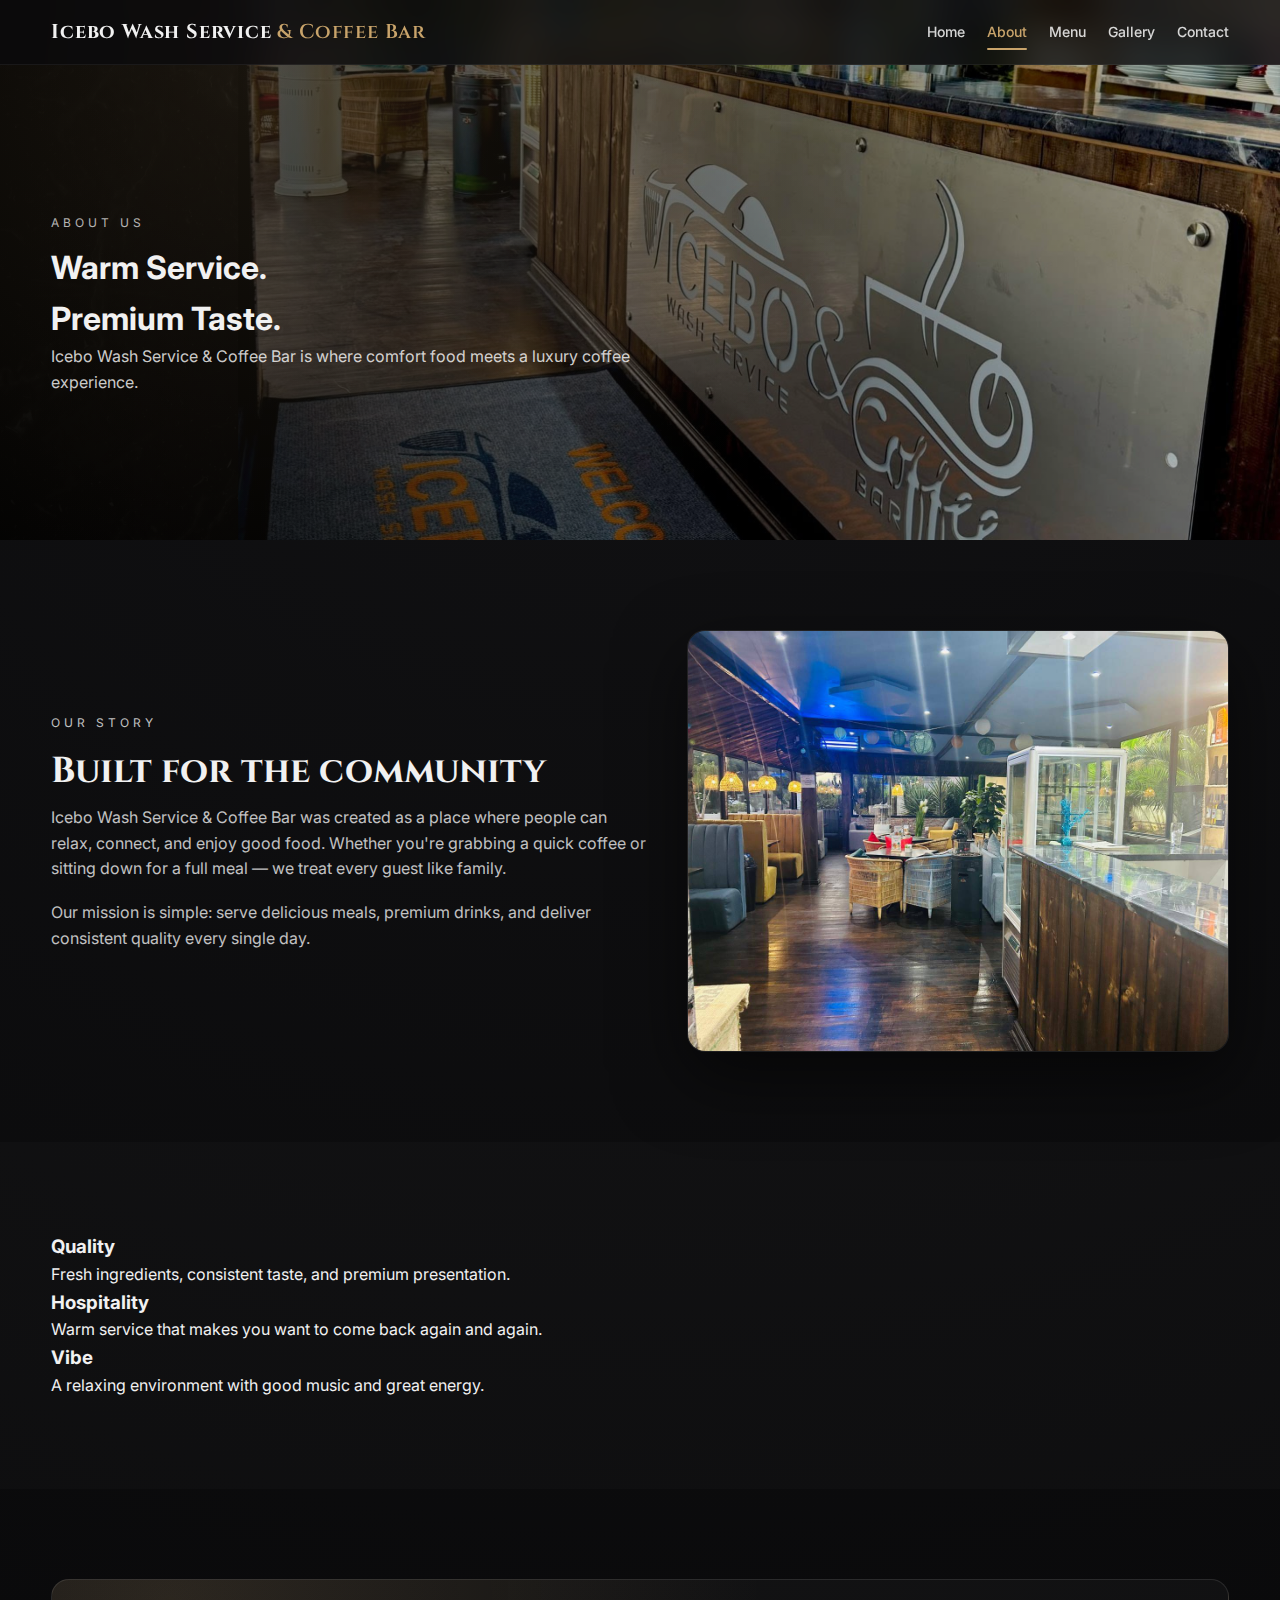
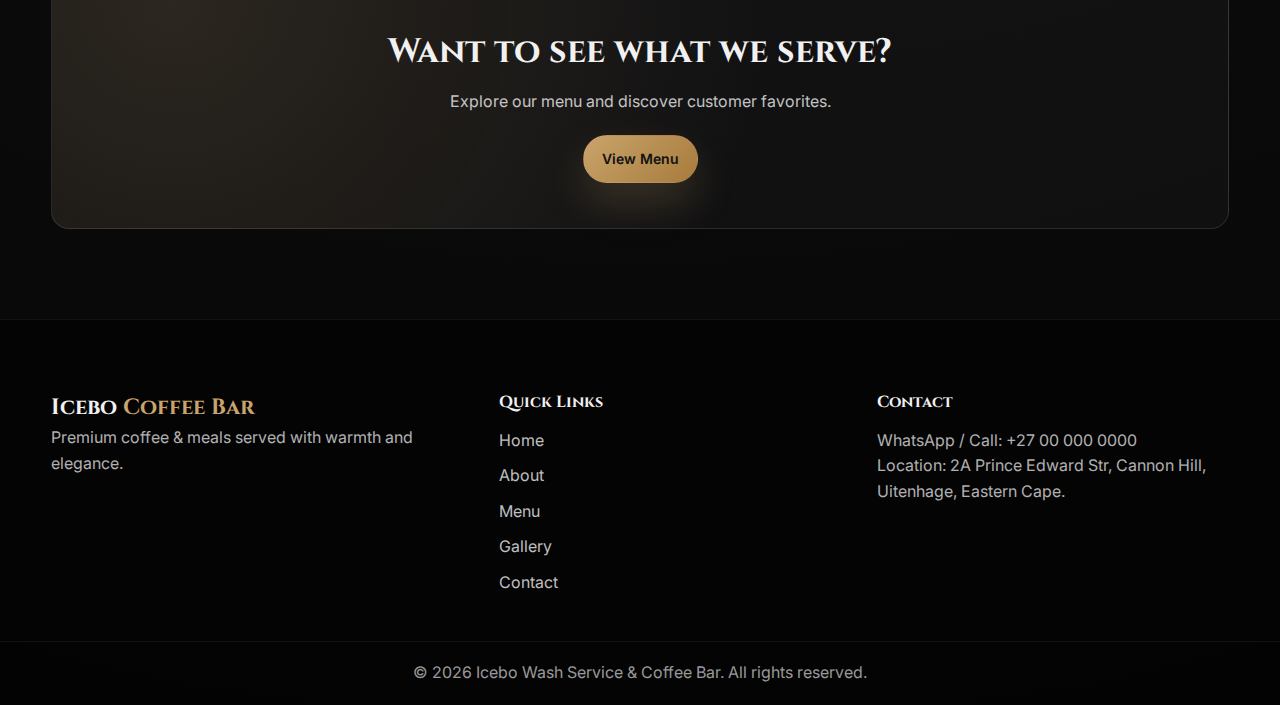
<file: about.html>
<!DOCTYPE html>
<html lang="en">
<head>
  <meta charset="UTF-8" />
  <meta name="viewport" content="width=device-width, initial-scale=1.0" />
  <title>Icebo Coffee Bar | About</title>

  <link rel="stylesheet" href="style.css" />
  <link rel="preconnect" href="https://fonts.googleapis.com">
  <link rel="preconnect" href="https://fonts.gstatic.com" crossorigin>
  <link href="https://fonts.googleapis.com/css2?family=Cinzel:wght@400;600;700&family=Inter:wght@300;400;500;600&display=swap" rel="stylesheet">
</head>

<body>
  <header class="header">
    <div class="container nav-wrap">
      <a class="logo" href="index.html">
        Icebo Wash Service <span> & Coffee Bar</span>
      </a>

      <nav class="nav" id="nav">
        <a href="index.html">Home</a>
        <a href="about.html" class="active">About</a>
        <a href="menu.html">Menu</a>
        <a href="gallery.html">Gallery</a>
        <a href="contact.html">Contact</a>
      </nav>

      <button class="nav-btn" id="navBtn" aria-label="Open Menu">
        <span></span><span></span><span></span>
      </button>
    </div>
  </header>

  <section class="page-hero">
    <div class="hero-overlay"></div>
    <div class="container page-hero-content">
      <p class="kicker">ABOUT US</p>
      <h1>Warm Service. <br> Premium Taste.</h1>
      <p class="subtext">
        Icebo Wash Service & Coffee Bar is where comfort food meets a luxury coffee experience.
      </p>
    </div>
  </section>

  <section class="section">
    <div class="container grid-2">
      <div class="text-block">
        <p class="section-kicker">OUR STORY</p>
        <h2>Built for the community</h2>
        <p>
          Icebo Wash Service & Coffee Bar was created as a place where people can relax,
          connect, and enjoy good food. Whether you're grabbing a quick coffee
          or sitting down for a full meal — we treat every guest like family.
        </p>

        <p>
          Our mission is simple: serve delicious meals, premium drinks, and
          deliver consistent quality every single day.
        </p>
      </div>

      <div class="image-card">
        <img src="images/1.jpg" alt="Restaurant interior" />
      </div>
    </div>
  </section>

  <section class="section alt">
    <div class="container grid-3">
      <div class="value-card">
        <h3>Quality</h3>
        <p>Fresh ingredients, consistent taste, and premium presentation.</p>
      </div>
      <div class="value-card">
        <h3>Hospitality</h3>
        <p>Warm service that makes you want to come back again and again.</p>
      </div>
      <div class="value-card">
        <h3>Vibe</h3>
        <p>A relaxing environment with good music and great energy.</p>
      </div>
    </div>
  </section>

  <section class="cta">
    <div class="container cta-box">
      <h2>Want to see what we serve?</h2>
      <p>Explore our menu and discover customer favorites.</p>
      <a class="btn primary" href="menu.html">View Menu</a>
    </div>
  </section>

  <footer class="footer">
    <div class="container footer-grid">
      <div>
        <h3 class="footer-logo">Icebo <span>Coffee Bar</span></h3>
        <p class="muted">
          Premium coffee & meals served with warmth and elegance.
        </p>
      </div>

      <div>
        <h4>Quick Links</h4>
        <a href="index.html">Home</a>
        <a href="about.html">About</a>
        <a href="menu.html">Menu</a>
        <a href="gallery.html">Gallery</a>
        <a href="contact.html">Contact</a>
      </div>

      <div>
        <h4>Contact</h4>
        <p class="muted">WhatsApp / Call: +27 00 000 0000</p>
        <p class="muted">Location: 2A Prince Edward Str, Cannon Hill, Uitenhage, Eastern Cape.</p>
      </div>
    </div>

    <div class="footer-bottom">
      <p>© <span id="year"></span> Icebo Wash Service & Coffee Bar. All rights reserved.</p>
    </div>
  </footer>

  <script src="script.js"></script>
</body>
</html>
</file>
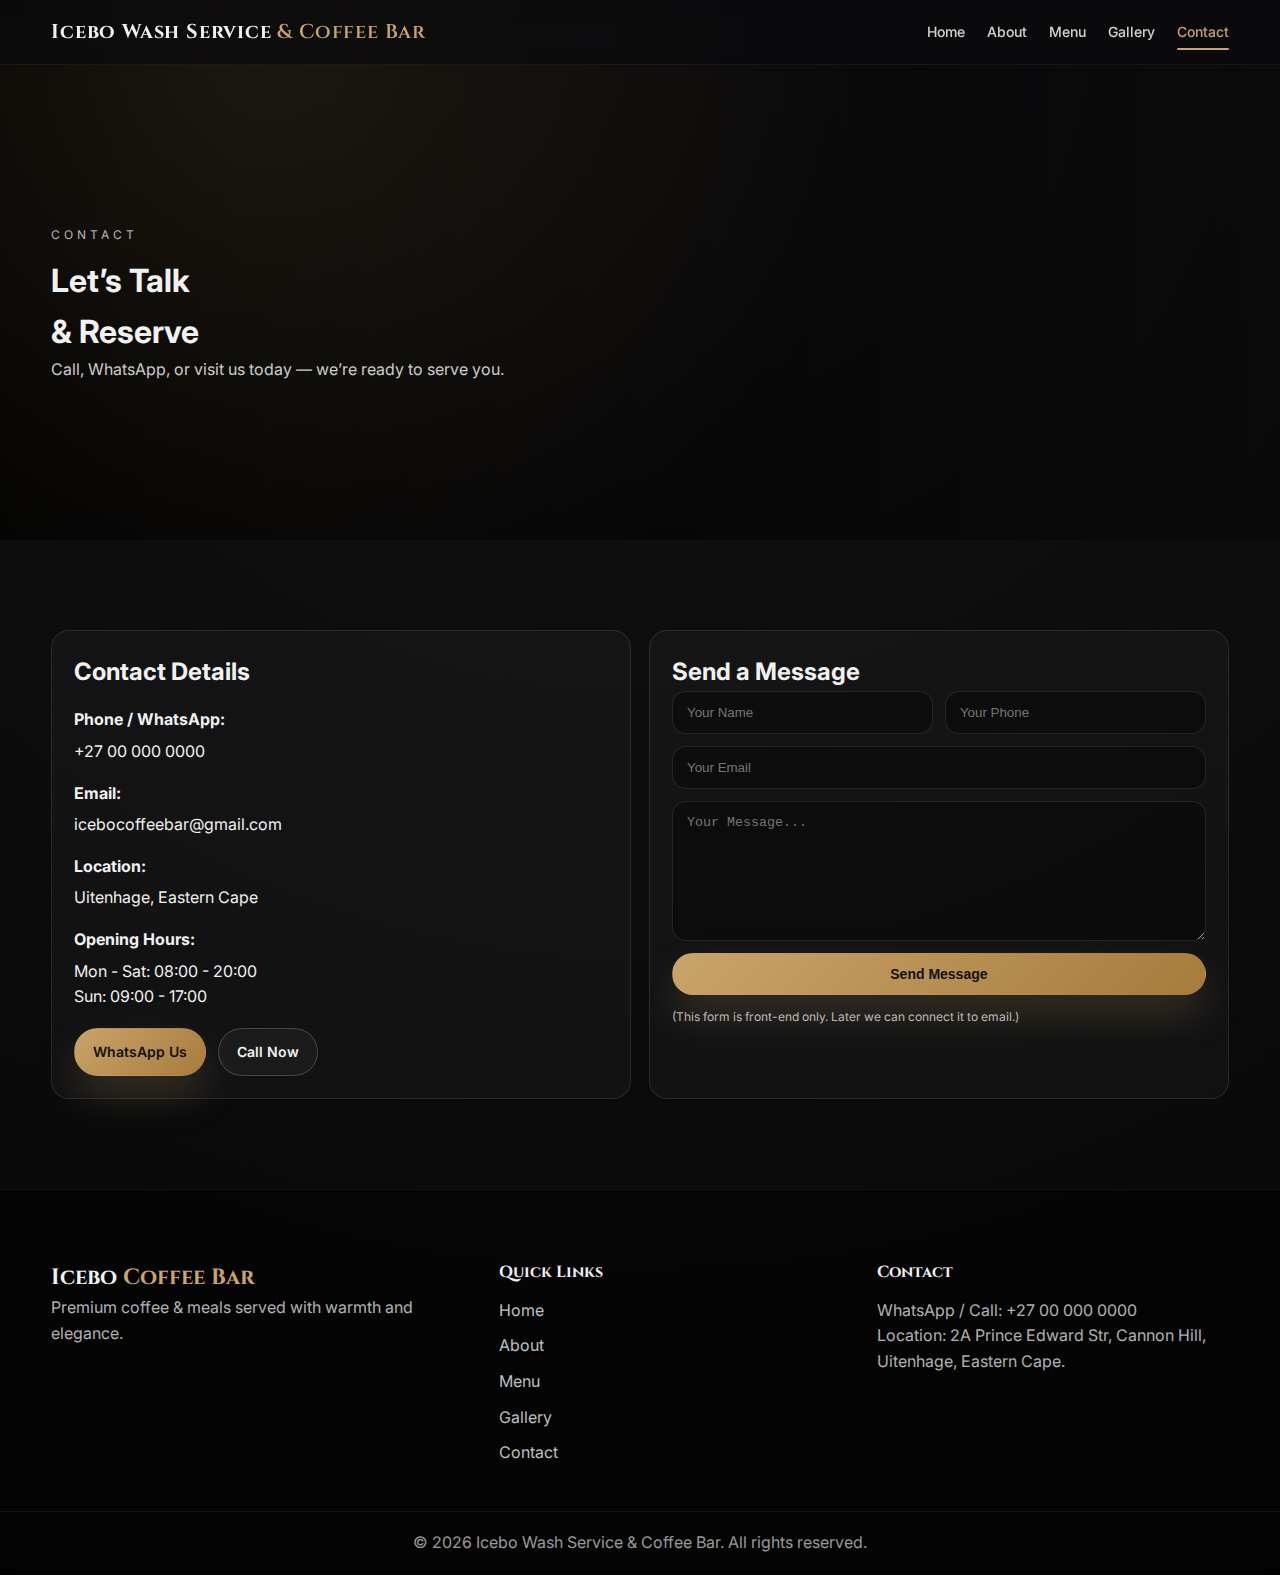
<file: contact.html>
<!DOCTYPE html>
<html lang="en">
<head>
  <meta charset="UTF-8" />
  <meta name="viewport" content="width=device-width, initial-scale=1.0" />
  <title>Icebo Wash Service & Coffee Bar | Contact</title>

  <link rel="stylesheet" href="style.css" />
  <link rel="preconnect" href="https://fonts.googleapis.com">
  <link rel="preconnect" href="https://fonts.gstatic.com" crossorigin>
  <link href="https://fonts.googleapis.com/css2?family=Cinzel:wght@400;600;700&family=Inter:wght@300;400;500;600&display=swap" rel="stylesheet">
</head>

<body>
  <header class="header">
    <div class="container nav-wrap">
      <a class="logo" href="index.html">
        Icebo Wash Service <span>& Coffee Bar</span>
      </a>

      <nav class="nav" id="nav">
        <a href="index.html">Home</a>
        <a href="about.html">About</a>
        <a href="menu.html">Menu</a>
        <a href="gallery.html">Gallery</a>
        <a href="contact.html" class="active">Contact</a>
      </nav>

      <button class="nav-btn" id="navBtn" aria-label="Open Menu">
        <span></span><span></span><span></span>
      </button>
    </div>
  </header>

  <section class="page-hero contact-hero">
    <div class="hero-overlay"></div>
    <div class="container page-hero-content">
      <p class="kicker">CONTACT</p>
      <h1>Let’s Talk <br> & Reserve</h1>
      <p class="subtext">
        Call, WhatsApp, or visit us today — we’re ready to serve you.
      </p>
    </div>
  </section>

  <section class="section">
    <div class="container contact-grid">

      <div class="contact-box">
        <h2>Contact Details</h2>

        <div class="contact-row">
          <strong>Phone / WhatsApp:</strong>
          <p>+27 00 000 0000</p>
        </div>

        <div class="contact-row">
          <strong>Email:</strong>
          <p>icebocoffeebar@gmail.com</p>
        </div>

        <div class="contact-row">
          <strong>Location:</strong>
          <p>Uitenhage, Eastern Cape</p>
        </div>

        <div class="contact-row">
          <strong>Opening Hours:</strong>
          <p>Mon - Sat: 08:00 - 20:00 <br> Sun: 09:00 - 17:00</p>
        </div>

        <div class="contact-actions">
          <a class="btn primary" href="https://wa.me/27000000000" target="_blank">WhatsApp Us</a>
          <a class="btn ghost" href="tel:+27000000000">Call Now</a>
        </div>
      </div>

      <div class="contact-box">
        <h2>Send a Message</h2>

        <form class="form">
          <div class="form-row">
            <input type="text" placeholder="Your Name" required />
            <input type="text" placeholder="Your Phone" required />
          </div>

          <input type="email" placeholder="Your Email" required />
          <textarea placeholder="Your Message..." required></textarea>

          <button class="btn primary" type="submit">Send Message</button>
          <p class="muted tiny">
            (This form is front-end only. Later we can connect it to email.)
          </p>
        </form>
      </div>

    </div>
  </section>

  <footer class="footer">
    <div class="container footer-grid">
      <div>
        <h3 class="footer-logo">Icebo <span>Coffee Bar</span></h3>
        <p class="muted">
          Premium coffee & meals served with warmth and elegance.
        </p>
      </div>

      <div>
        <h4>Quick Links</h4>
        <a href="index.html">Home</a>
        <a href="about.html">About</a>
        <a href="menu.html">Menu</a>
        <a href="gallery.html">Gallery</a>
        <a href="contact.html">Contact</a>
      </div>

      <div>
        <h4>Contact</h4>
        <p class="muted">WhatsApp / Call: +27 00 000 0000</p>
        <p class="muted">Location: 2A Prince Edward Str, Cannon Hill, Uitenhage, Eastern Cape.</p>
      </div>
    </div>

    <div class="footer-bottom">
      <p>© <span id="year"></span> Icebo Wash Service & Coffee Bar. All rights reserved.</p>
    </div>
  </footer>

  <script src="script.js"></script>
</body>
</html>
</file>
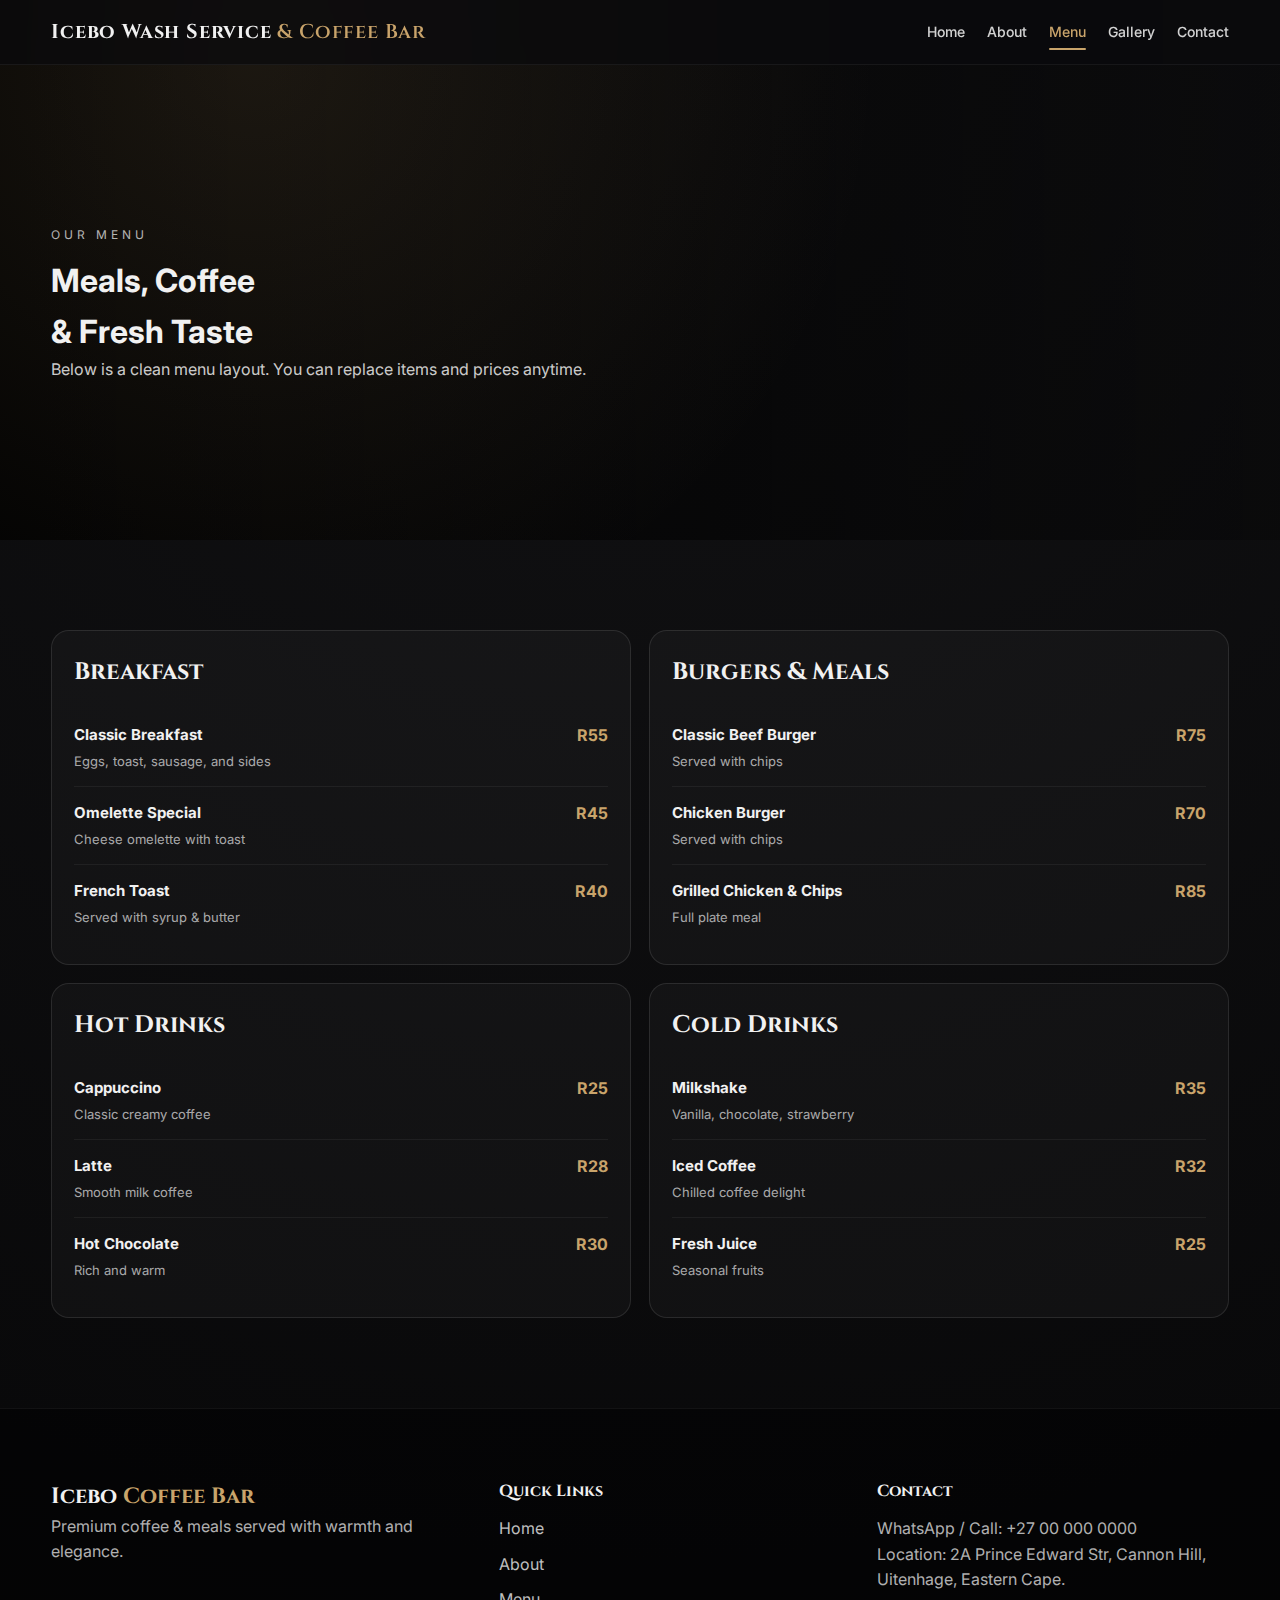
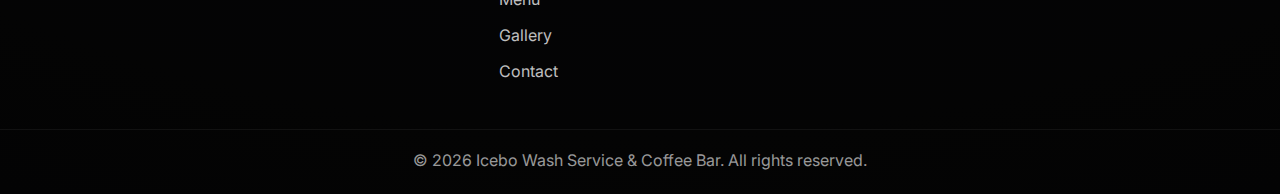
<file: menu.html>
<!DOCTYPE html>
<html lang="en">
<head>
  <meta charset="UTF-8" />
  <meta name="viewport" content="width=device-width, initial-scale=1.0" />
  <title>Icebo Coffee Bar | Menu</title>

  <link rel="stylesheet" href="style.css" />
  <link rel="preconnect" href="https://fonts.googleapis.com">
  <link rel="preconnect" href="https://fonts.gstatic.com" crossorigin>
  <link href="https://fonts.googleapis.com/css2?family=Cinzel:wght@400;600;700&family=Inter:wght@300;400;500;600&display=swap" rel="stylesheet">
</head>

<body>
  <header class="header">
    <div class="container nav-wrap">
      <a class="logo" href="index.html">
        Icebo Wash Service <span>& Coffee Bar</span>
      </a>

      <nav class="nav" id="nav">
        <a href="index.html">Home</a>
        <a href="about.html">About</a>
        <a href="menu.html" class="active">Menu</a>
        <a href="gallery.html">Gallery</a>
        <a href="contact.html">Contact</a>
      </nav>

      <button class="nav-btn" id="navBtn" aria-label="Open Menu">
        <span></span><span></span><span></span>
      </button>
    </div>
  </header>

  <section class="page-hero menu-hero">
    <div class="hero-overlay"></div>
    <div class="container page-hero-content">
      <p class="kicker">OUR MENU</p>
      <h1>Meals, Coffee <br> & Fresh Taste</h1>
      <p class="subtext">
        Below is a clean menu layout. You can replace items and prices anytime.
      </p>
    </div>
  </section>

  <section class="section">
    <div class="container menu-grid">

      <div class="menu-box">
        <h2>Breakfast</h2>

        <div class="menu-item">
          <div>
            <h4>Classic Breakfast</h4>
            <p>Eggs, toast, sausage, and sides</p>
          </div>
          <span>R55</span>
        </div>

        <div class="menu-item">
          <div>
            <h4>Omelette Special</h4>
            <p>Cheese omelette with toast</p>
          </div>
          <span>R45</span>
        </div>

        <div class="menu-item">
          <div>
            <h4>French Toast</h4>
            <p>Served with syrup & butter</p>
          </div>
          <span>R40</span>
        </div>
      </div>

      <div class="menu-box">
        <h2>Burgers & Meals</h2>

        <div class="menu-item">
          <div>
            <h4>Classic Beef Burger</h4>
            <p>Served with chips</p>
          </div>
          <span>R75</span>
        </div>

        <div class="menu-item">
          <div>
            <h4>Chicken Burger</h4>
            <p>Served with chips</p>
          </div>
          <span>R70</span>
        </div>

        <div class="menu-item">
          <div>
            <h4>Grilled Chicken & Chips</h4>
            <p>Full plate meal</p>
          </div>
          <span>R85</span>
        </div>
      </div>

      <div class="menu-box">
        <h2>Hot Drinks</h2>

        <div class="menu-item">
          <div>
            <h4>Cappuccino</h4>
            <p>Classic creamy coffee</p>
          </div>
          <span>R25</span>
        </div>

        <div class="menu-item">
          <div>
            <h4>Latte</h4>
            <p>Smooth milk coffee</p>
          </div>
          <span>R28</span>
        </div>

        <div class="menu-item">
          <div>
            <h4>Hot Chocolate</h4>
            <p>Rich and warm</p>
          </div>
          <span>R30</span>
        </div>
      </div>

      <div class="menu-box">
        <h2>Cold Drinks</h2>

        <div class="menu-item">
          <div>
            <h4>Milkshake</h4>
            <p>Vanilla, chocolate, strawberry</p>
          </div>
          <span>R35</span>
        </div>

        <div class="menu-item">
          <div>
            <h4>Iced Coffee</h4>
            <p>Chilled coffee delight</p>
          </div>
          <span>R32</span>
        </div>

        <div class="menu-item">
          <div>
            <h4>Fresh Juice</h4>
            <p>Seasonal fruits</p>
          </div>
          <span>R25</span>
        </div>
      </div>

    </div>
  </section>

  <footer class="footer">
    <div class="container footer-grid">
      <div>
        <h3 class="footer-logo">Icebo <span>Coffee Bar</span></h3>
        <p class="muted">
          Premium coffee & meals served with warmth and elegance.
        </p>
      </div>

      <div>
        <h4>Quick Links</h4>
        <a href="index.html">Home</a>
        <a href="about.html">About</a>
        <a href="menu.html">Menu</a>
        <a href="gallery.html">Gallery</a>
        <a href="contact.html">Contact</a>
      </div>

      <div>
        <h4>Contact</h4>
        <p class="muted">WhatsApp / Call: +27 00 000 0000</p>
        <p class="muted">Location: 2A Prince Edward Str, Cannon Hill, Uitenhage, Eastern Cape.</p>
      </div>
    </div>

    <div class="footer-bottom">
      <p>© <span id="year"></span> Icebo Wash Service & Coffee Bar. All rights reserved.</p>
    </div>
  </footer>

  <script src="script.js"></script>
</body>
</html>
</file>
<file: style.css>
:root {
  --bg: #0b0b0c;
  --bg2: #101012;
  --card: rgba(255, 255, 255, 0.04);
  --border: rgba(255, 255, 255, 0.10);
  --text: #f1f1f1;
  --muted: rgba(255, 255, 255, 0.70);

  --gold: #c9a46b;
  --gold2: #a77b3c;

  --shadow: 0 25px 70px rgba(0, 0, 0, 0.55);
  --radius: 18px;
}

* {
  margin: 0;
  padding: 0;
  box-sizing: border-box;
}

html {
  scroll-behavior: smooth;
}

body {
  font-family: "Inter", sans-serif;
  background: radial-gradient(circle at top, #121214, #070708);
  color: var(--text);
  line-height: 1.6;
}

img {
  width: 100%;
  display: block;
}

a {
  text-decoration: none;
  color: inherit;
}

.container {
  width: min(1200px, 92%);
  margin: 0 auto;
}

.header {
  position: fixed;
  top: 0;
  left: 0;
  width: 100%;
  z-index: 999;
  background: rgba(10, 10, 12, 0.72);
  backdrop-filter: blur(18px);
  border-bottom: 1px solid rgba(255, 255, 255, 0.06);
}

.nav-wrap {
  display: flex;
  align-items: center;
  justify-content: space-between;
  padding: 16px 0;
}

.logo {
  font-family: "Cinzel", serif;
  font-weight: 700;
  font-size: 20px;
  letter-spacing: 0.8px;
}

.logo span {
  color: var(--gold);
  font-weight: 600;
}

.nav {
  display: flex;
  gap: 22px;
  align-items: center;
}

.nav a {
  color: rgba(255, 255, 255, 0.82);
  font-weight: 500;
  font-size: 14px;
  transition: 0.25s ease;
  position: relative;
}

.nav a:hover {
  color: var(--gold);
}

.nav a.active {
  color: var(--gold);
}

.nav a.active::after {
  content: "";
  position: absolute;
  left: 0;
  bottom: -7px;
  width: 100%;
  height: 2px;
  background: var(--gold);
  border-radius: 999px;
}

.nav-btn {
  display: none;
  background: transparent;
  border: none;
  cursor: pointer;
}

.nav-btn span {
  display: block;
  width: 26px;
  height: 2px;
  background: rgba(255, 255, 255, 0.85);
  margin: 6px 0;
  border-radius: 10px;
  transition: 0.25s ease;
}

.hero {
  min-height: 100vh;
  display: grid;
  place-items: center;
  padding-top: 90px;
  position: relative;

  background-image:
    linear-gradient(90deg, rgba(0,0,0,0.88), rgba(0,0,0,0.20)),
    url("images/hero.png");
  background-size: cover;
  background-position: center;
}

.hero-overlay {
  position: absolute;
  inset: 0;
  background: radial-gradient(circle at 20% 10%, rgba(201, 164, 107, 0.12), transparent 55%);
  pointer-events: none;
}

.hero-content {
  position: relative;
  z-index: 2;
  padding: 60px 0;
}

.kicker {
  letter-spacing: 4px;
  font-size: 12px;
  color: rgba(255, 255, 255, 0.70);
  margin-bottom: 10px;
}

.hero h1 {
  font-family: "Cinzel", serif;
  font-size: clamp(36px, 4.2vw, 64px);
  line-height: 1.05;
  margin-bottom: 16px;
}

.subtext {
  max-width: 650px;
  color: rgba(255, 255, 255, 0.80);
  font-size: 16px;
  margin-bottom: 22px;
}

.hero-actions {
  display: flex;
  gap: 14px;
  flex-wrap: wrap;
  margin-bottom: 34px;
}

.btn {
  display: inline-flex;
  align-items: center;
  justify-content: center;
  padding: 12px 18px;
  border-radius: 999px;
  font-weight: 600;
  font-size: 14px;
  transition: 0.25s ease;
  border: 1px solid transparent;
}

.btn.primary {
  background: linear-gradient(135deg, var(--gold), var(--gold2));
  color: #111;
  box-shadow: 0 20px 40px rgba(201, 164, 107, 0.20);
}

.btn.primary:hover {
  transform: translateY(-2px);
}

.btn.ghost {
  border: 1px solid rgba(255, 255, 255, 0.18);
  background: rgba(255, 255, 255, 0.04);
}

.btn.ghost:hover {
  border-color: rgba(201, 164, 107, 0.50);
  color: var(--gold);
}

.hero-mini {
  display: grid;
  grid-template-columns: repeat(2, 1fr);
  gap: 14px;
  max-width: 720px;
}

.mini-card {
  background: rgba(255, 255, 255, 0.04);
  border: 1px solid rgba(255, 255, 255, 0.10);
  padding: 16px;
  border-radius: var(--radius);
  backdrop-filter: blur(10px);
}

.mini-card h4 {
  font-family: "Cinzel", serif;
  font-size: 16px;
  margin-bottom: 6px;
}

.mini-card p {
  color: rgba(255, 255, 255, 0.75);
  font-size: 14px;
}

.section {
  padding: 90px 0;
}

.section.alt {
  background: rgba(255, 255, 255, 0.02);
}

.grid-2 {
  display: grid;
  grid-template-columns: 1.1fr 1fr;
  gap: 40px;
  align-items: center;
}

.grid-2.reverse {
  grid-template-columns: 1fr 1.1fr;
}

.section-kicker {
  color: rgba(201, 164, 107, 0.85);
  letter-spacing: 4px;
  font-size: 12px;
  margin-bottom: 10px;
}

.text-block h2 {
  font-family: "Cinzel", serif;
  font-size: 36px;
  line-height: 1.2;
  margin-bottom: 12px;
}

.text-block p {
  color: rgba(255, 255, 255, 0.75);
  margin-bottom: 18px;
}

.points {
  display: grid;
  gap: 10px;
  margin-bottom: 22px;
}

.point {
  display: flex;
  gap: 10px;
  align-items: flex-start;
}

.point span {
  color: var(--gold);
  font-weight: 700;
}

.image-card {
  border-radius: var(--radius);
  overflow: hidden;
  border: 1px solid rgba(255, 255, 255, 0.08);
  box-shadow: var(--shadow);
}

.image-card img {
  height: 420px;
  object-fit: cover;
}

.section-head {
  display: flex;
  align-items: flex-end;
  justify-content: space-between;
  gap: 20px;
  margin-bottom: 28px;
}

.cards {
  display: grid;
  grid-template-columns: repeat(4, 1fr);
  gap: 16px;
}

.card {
  background: rgba(255, 255, 255, 0.03);
  border: 1px solid rgba(255, 255, 255, 0.09);
  border-radius: var(--radius);
  padding: 18px;
  transition: 0.25s ease;
  position: relative;
}

.card:hover {
  transform: translateY(-6px);
  border-color: rgba(201, 164, 107, 0.40);
}

.card h3 {
  font-family: "Cinzel", serif;
  font-size: 18px;
  margin-bottom: 8px;
}

.card p {
  color: rgba(255, 255, 255, 0.72);
  font-size: 14px;
}

/* FOOD CARDS WITH IMAGES (HOME PAGE) */
.food-cards {
  display: grid;
  grid-template-columns: repeat(2, 1fr);
  gap: 16px;
}

.food-card {
  display: flex;
  gap: 14px;
  align-items: center;

  background: rgba(255, 255, 255, 0.03);
  border: 1px solid rgba(255, 255, 255, 0.09);
  border-radius: var(--radius);
  padding: 14px;
  transition: 0.25s ease;
}

.food-card:hover {
  transform: translateY(-6px);
  border-color: rgba(201, 164, 107, 0.40);
}

.food-card img {
  width: 92px;
  height: 92px;
  object-fit: cover;
  border-radius: 16px;
  border: 1px solid rgba(255, 255, 255, 0.08);
  flex-shrink: 0;
}

.food-card-text h3 {
  font-family: "Cinzel", serif;
  font-size: 18px;
  margin-bottom: 6px;
}

.food-card-text p {
  color: rgba(255, 255, 255, 0.72);
  font-size: 14px;
  margin-bottom: 10px;
}

/* Mobile */
@media (max-width: 720px) {
  .food-cards {
    grid-template-columns: 1fr;
  }

  .food-card {
    align-items: flex-start;
  }

  .food-card img {
    width: 84px;
    height: 84px;
  }
}


.tag {
  display: inline-block;
  margin-top: 12px;
  font-size: 12px;
  color: var(--gold);
  border: 1px solid rgba(201, 164, 107, 0.35);
  padding: 6px 10px;
  border-radius: 999px;
}

.cta {
  padding: 90px 0;
}

.cta-box {
  border-radius: var(--radius);
  background:
    radial-gradient(circle at 10% 10%, rgba(201, 164, 107, 0.14), transparent 55%),
    rgba(255, 255, 255, 0.03);
  border: 1px solid rgba(255, 255, 255, 0.10);
  padding: 45px;
  text-align: center;
}

.cta-box h2 {
  font-family: "Cinzel", serif;
  font-size: 34px;
  margin-bottom: 10px;
}

.cta-box p {
  color: rgba(255, 255, 255, 0.75);
  margin-bottom: 20px;
}

.footer {
  padding: 70px 0 20px;
  border-top: 1px solid rgba(255, 255, 255, 0.06);
  background: rgba(0, 0, 0, 0.45);
}

.footer-grid {
  display: grid;
  grid-template-columns: 1.2fr 1fr 1fr;
  gap: 26px;
}

.footer h4 {
  font-family: "Cinzel", serif;
  margin-bottom: 12px;
}

.footer a {
  display: block;
  color: rgba(255, 255, 255, 0.75);
  margin-bottom: 10px;
  transition: 0.25s ease;
}

.footer a:hover {
  color: var(--gold);
}

.footer-logo {
  font-family: "Cinzel", serif;
  font-size: 22px;
}

.footer-logo span {
  color: var(--gold);
}

.muted {
  color: rgba(255, 255, 255, 0.70);
}

.footer-bottom {
  text-align: center;
  margin-top: 35px;
  padding-top: 18px;
  border-top: 1px solid rgba(255, 255, 255, 0.06);
  color: rgba(255, 255, 255, 0.60);
}

.page-hero {
  min-height: 60vh;
  display: grid;
  place-items: center;
  padding-top: 90px;
  position: relative;

  background-image:
    linear-gradient(90deg, rgba(0,0,0,0.88), rgba(0,0,0,0.25)),
    url("images/2.png");
  background-size: cover;
  background-position: center;
}

.menu-hero {
  background-image:
    linear-gradient(90deg, rgba(0,0,0,0.88), rgba(0,0,0,0.25)),
    url("https://images.unsplash.com/photo-1504674900247-0877df9cc836?auto=format&fit=crop&w=1600&q=70");
}

.gallery-hero {
  background-image:
    linear-gradient(90deg, rgba(0,0,0,0.88), rgba(0,0,0,0.25)),
    url("https://images.unsplash.com/photo-1541544181074-e7be9a1d9f7b?auto=format&fit=crop&w=1600&q=70");
}

.contact-hero {
  background-image:
    linear-gradient(90deg, rgba(0,0,0,0.88), rgba(0,0,0,0.25)),
    url("https://images.unsplash.com/photo-1511920170033-f8396924c348?auto=format&fit=crop&w=1600&q=70");
}

.page-hero-content {
  position: relative;
  z-index: 2;
  padding: 60px 0;
}

.menu-grid {
  display: grid;
  grid-template-columns: repeat(2, 1fr);
  gap: 18px;
}

.menu-box {
  background: rgba(255, 255, 255, 0.03);
  border: 1px solid rgba(255, 255, 255, 0.10);
  border-radius: var(--radius);
  padding: 22px;
}

.menu-box h2 {
  font-family: "Cinzel", serif;
  margin-bottom: 18px;
}

.menu-item {
  display: flex;
  align-items: flex-start;
  justify-content: space-between;
  gap: 14px;
  padding: 14px 0;
  border-bottom: 1px solid rgba(255, 255, 255, 0.06);
}

.menu-item:last-child {
  border-bottom: none;
}

.menu-item h4 {
  font-size: 15px;
  margin-bottom: 4px;
}

.menu-item p {
  font-size: 13px;
  color: rgba(255, 255, 255, 0.65);
}

.menu-item span {
  color: var(--gold);
  font-weight: 700;
}

.gallery-grid {
  display: grid;
  grid-template-columns: repeat(3, 1fr);
  gap: 14px;
}

.gallery-grid img {
  height: 260px;
  object-fit: cover;
  border-radius: var(--radius);
  border: 1px solid rgba(255, 255, 255, 0.08);
  transition: 0.25s ease;
}

.gallery-grid img:hover {
  transform: translateY(-6px);
  border-color: rgba(201, 164, 107, 0.35);
}

.contact-grid {
  display: grid;
  grid-template-columns: 1fr 1fr;
  gap: 18px;
}

.contact-box {
  background: rgba(255, 255, 255, 0.03);
  border: 1px solid rgba(255, 255, 255, 0.10);
  border-radius: var(--radius);
  padding: 22px;
}

.contact-row {
  margin: 16px 0;
}

.contact-row strong {
  display: block;
  margin-bottom: 6px;
}

.contact-actions {
  display: flex;
  gap: 12px;
  flex-wrap: wrap;
  margin-top: 18px;
}

.form {
  display: grid;
  gap: 12px;
}

.form-row {
  display: grid;
  grid-template-columns: 1fr 1fr;
  gap: 12px;
}

input, textarea {
  width: 100%;
  padding: 13px 14px;
  border-radius: 14px;
  border: 1px solid rgba(255, 255, 255, 0.10);
  background: rgba(0, 0, 0, 0.35);
  color: white;
  outline: none;
}

textarea {
  min-height: 140px;
  resize: vertical;
}

input:focus, textarea:focus {
  border-color: rgba(201, 164, 107, 0.55);
}

.tiny {
  font-size: 12px;
}

/* RESPONSIVE */
@media (max-width: 980px) {
  .grid-2,
  .grid-2.reverse {
    grid-template-columns: 1fr;
  }

  .cards {
    grid-template-columns: repeat(2, 1fr);
  }

  .footer-grid {
    grid-template-columns: 1fr;
  }

  .menu-grid {
    grid-template-columns: 1fr;
  }

  .contact-grid {
    grid-template-columns: 1fr;
  }

  .gallery-grid {
    grid-template-columns: repeat(2, 1fr);
  }
}

@media (max-width: 720px) {
  .nav-btn {
    display: block;
  }

  .nav {
    position: fixed;
    top: 72px;
    left: 0;
    width: 100%;
    background: rgba(10, 10, 12, 0.95);
    backdrop-filter: blur(18px);
    padding: 18px 22px;
    border-bottom: 1px solid rgba(255, 255, 255, 0.06);

    display: none;
    flex-direction: column;
    gap: 14px;
  }

  .nav.open {
    display: flex;
  }

  .hero-mini {
    grid-template-columns: 1fr;
  }

  .cards {
    grid-template-columns: 1fr;
  }

  .cta-box {
    padding: 30px 18px;
  }

  .form-row {
    grid-template-columns: 1fr;
  }

  .gallery-grid {
    grid-template-columns: 1fr;
  }
}
</file>
